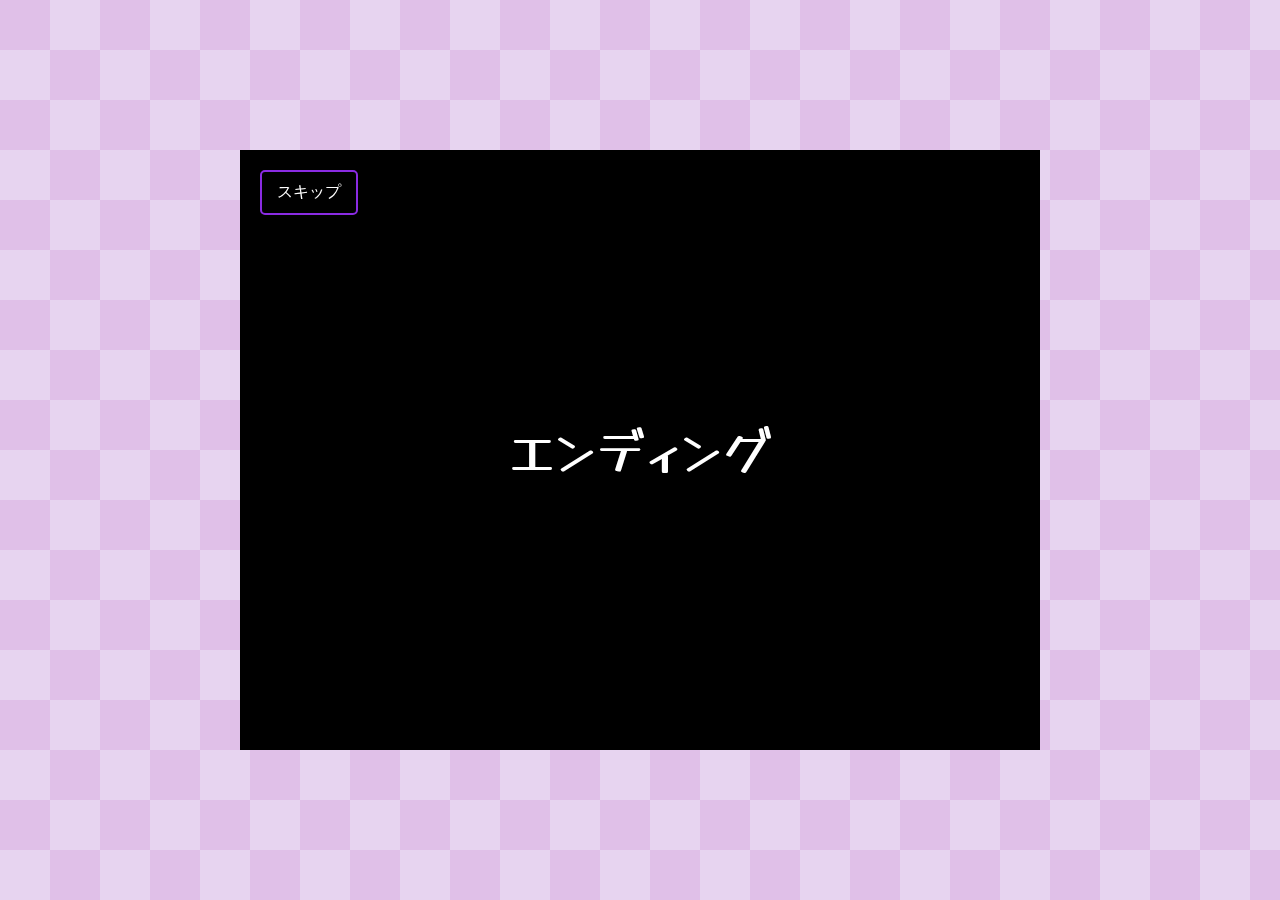
<file: end.html>
<!DOCTYPE html>
<html lang="ja">
<head>
    <meta charset="UTF-8">
     <!-- ★★★ ファビコン設定を追加 ★★★ -->
    <link rel="icon" href="favicon.ico">

    <!-- ★★★ ここまでファビコン設定を追加 ★★★ -->
    <meta name="viewport" content="width=device-width, initial-scale=1.0">
    <title>エンディング</title>
    
    <link rel="stylesheet" href="shooting.css">
    
    <link rel="preconnect" href="https://fonts.googleapis.com">
    <link rel="preconnect" href="https://fonts.gstatic" crossorigin>
    <link href="https://fonts.googleapis.com/css2?family=M+PLUS+Rounded+1c:wght@400;700&family=Yusei+Magic&display=swap" rel="stylesheet">
    <style>
        /* bodyの背景を格子模様にする */
        body {
            background-image: repeating-conic-gradient(#E7D4F0 0% 25%, #E0C0E8 0% 50%);
            background-size: 100px 100px;
        }

        #videoContainer {
            display: block !important;
        }

        /* クリア画面のテキストとボタンを中央に配置するためのコンテナ */
        #clearScreenContainer {
            display: none; /* JSで表示を切り替える */
            position: absolute;
            top: 50%;
            left: 50%;
            transform: translate(-50%, -50%);
            width: 100%;
            text-align: center;
        }

        /* パーティクル用キャンバスは shooting.css のスタイルをそのまま使う */
      
            /* shooting.css のスタイルが適用される */
        
        
        #clearScreenContainer h1, 
        #clearScreenContainer p {
            color: white;
            position: relative;
            z-index: 2; /* パーティクルより手前 */
        }

        #clearScreenContainer h1 {
            font-family: 'Yusei Magic', sans-serif;
            font-size: 48px;
            text-shadow: 2px 2px 4px rgba(0,0,0,0.5);
            margin-bottom: 10px;
        }

        #clearScreenContainer p {
            font-family: 'M PLUS Rounded 1c', sans-serif;
            font-size: 30px;
            margin-top: 0;
            margin-bottom: 40px;
        }
        
        #startMessage {
            position: absolute;
            top: 50%;
            left: 50%;
            transform: translate(-50%, -50%);
            color: white;
            font-size: 48px;
            font-family: 'Yusei Magic', sans-serif;
            text-shadow: 2px 2px 8px black;
            cursor: pointer;
            z-index: 10;
        }

        #skipButton {
            position: absolute;
            top: 20px;
            left: 20px;
            right: auto;
            bottom: auto;
            z-index: 20;
        }
    </style>
</head>
<body>
    <!-- ビデオ再生用コンテナ（shooting.cssのスタイルで中央配置される） -->
    <div id="videoContainer">
        <video id="endingVideo" src="video/video4.mp4" width="800" height="600"></video>
        <div id="startMessage">エンディング</div>
        <button id="skipButton" class="sound-toggle-button">スキップ</button>
    </div>

    <!-- パーティクル用キャンバス（shooting.cssのスタイルで中央配置される） -->
    <canvas id="particleCanvas" width="800" height="600" style="display: none;"></canvas>

    <!-- テキストとボタン用のコンテナ -->
    <div id="clearScreenContainer">
        <h1>ゲームクリア！</h1>
        <p>Congratulations!</p>
        <button id="backToTitleButton" class="game-button">タイトルへもどる</button>
    </div>

    <script src="end.js"></script>
</body>
</html>
</file>
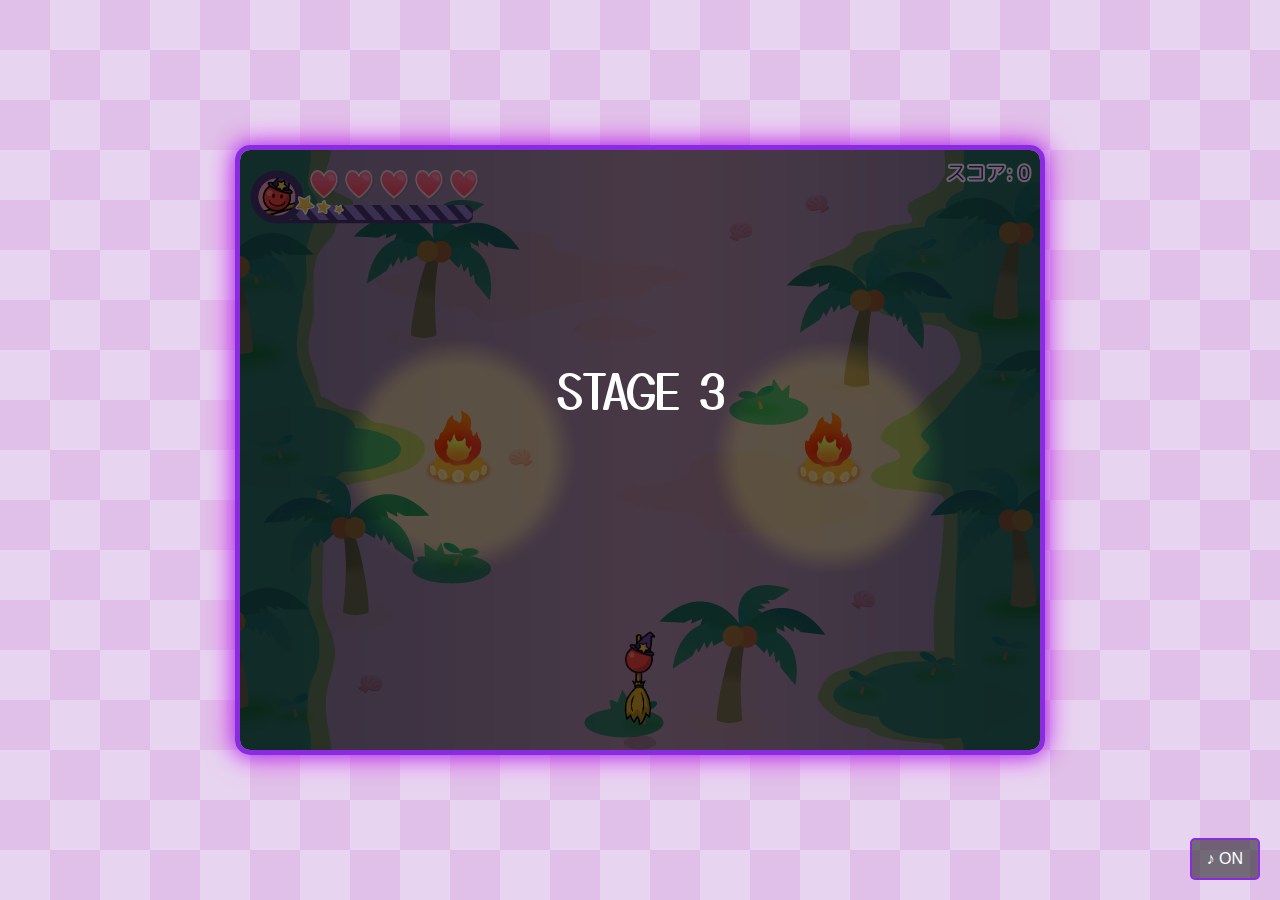
<file: shooting3.html>
<!DOCTYPE html>
<html lang="ja">
<head>
    <meta charset="UTF-8">
     <!-- ★★★ ファビコン設定を追加 ★★★ -->
    <link rel="icon" href="favicon.ico">

    <!-- ★★★ ここまでファビコン設定を追加 ★★★ -->
    <meta name="viewport" content="width=device-width, initial-scale=1.0">
    <title>まほうつかい まいまい - ステージ3</title>
    <link rel="stylesheet" href="shooting.css"> 
    <link rel="preconnect" href="https://fonts.googleapis.com">
    <link rel="preconnect" href="https://fonts.gstatic.com" crossorigin>
    <link href="https://fonts.googleapis.com/css2?family=M+PLUS+Rounded+1c:wght@400;700&family=Yusei+Magic&display=swap" rel="stylesheet">
</head>
<body>
    <canvas id="gameCanvas" width="800" height="600"></canvas>

    <!-- ★★★ ここから追加 ★★★ -->
    <div id="videoContainer" style="display: none; position: absolute; top: 50%; left: 50%; transform: translate(-50%, -50%); z-index: 100;">
        <video id="stage4IntroVideo" src="video/video2.mp4" width="800" height="600" muted playsinline></video>
        <button id="skipButton" class="sound-toggle-button" style="top: 20px; left: 20px; right: auto; bottom: auto;">スキップ</button>
    </div>
    <!-- ★★★ ここまで追加 ★★★ -->

    <button id="soundToggleButton" class="sound-toggle-button">♪ ON</button>

    <div id="clearScreenButtons">
        <button id="retryButton" class="game-button">もう一度プレイする</button>
        <!-- ★★★ ここから追加 ★★★ -->
        <button id="nextStageButton" class="game-button">ステージ4へ</button>
        <!-- ★★★ ここまで追加 ★★★ -->
    </div>

    <script src="shooting3.js"></script>
</body>
</html>
</file>
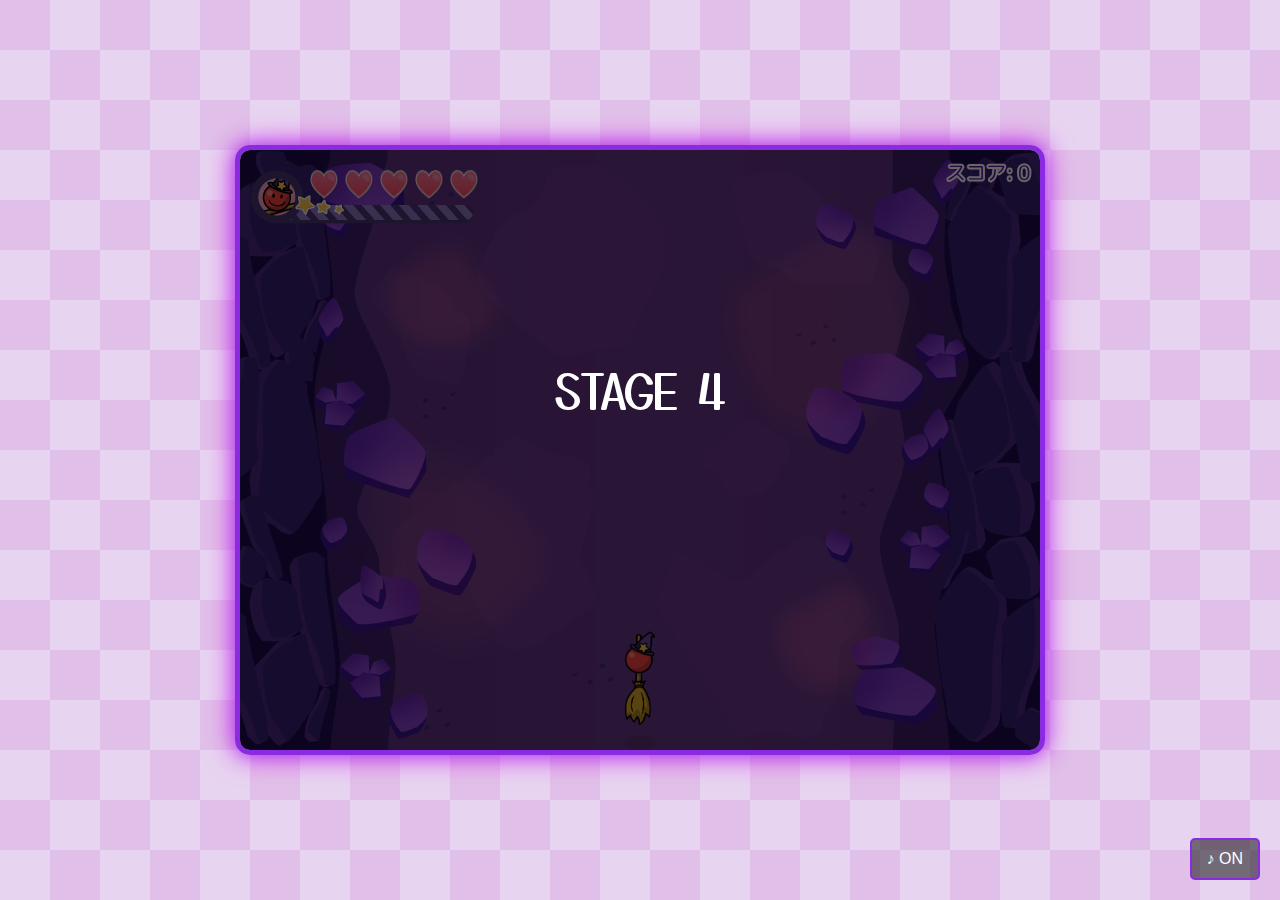
<file: shooting4.html>
<!DOCTYPE html>
<html lang="ja">
<head>
    <meta charset="UTF-8">
     <!-- ★★★ ファビコン設定を追加 ★★★ -->
    <link rel="icon" href="favicon.ico">

    <!-- ★★★ ここまでファビコン設定を追加 ★★★ -->
    <meta name="viewport" content="width=device-width, initial-scale=1.0">
    <title>まほうつかい まいまい - ステージ4</title>
    <link rel="stylesheet" href="shooting.css"> 
    <link rel="preconnect" href="https://fonts.googleapis.com">
    <link rel="preconnect" href="https://fonts.gstatic.com" crossorigin>
    <link href="https://fonts.googleapis.com/css2?family=M+PLUS+Rounded+1c:wght@400;700&family=Yusei+Magic&display=swap" rel="stylesheet">
</head>
<body>
    <canvas id="gameCanvas" width="800" height="600"></canvas>

    <!-- ★★★ ここから追加 ★★★ -->
    <div id="videoContainer" style="display: none; position: absolute; top: 50%; left: 50%; transform: translate(-50%, -50%); z-index: 100;">
        <video id="finalStageIntroVideo" src="video/video3.mp4" width="800" height="600" muted playsinline></video>
        <button id="skipButton" class="sound-toggle-button" style="top: 20px; left: 20px; right: auto; bottom: auto;">スキップ</button>
    </div>
    <!-- ★★★ ここまで追加 ★★★ -->

    <button id="soundToggleButton" class="sound-toggle-button">♪ ON</button>

    <div id="clearScreenButtons">
        <button id="retryButton" class="game-button">もう一度プレイする</button>
        <!-- ★★★ ここから追加 ★★★ -->
        <button id="nextStageButton" class="game-button">最終ステージへ</button>
        <!-- ★★★ ここまで追加 ★★★ -->
    </div>

    <script src="shooting4.js"></script>
</body>
</html>
</file>
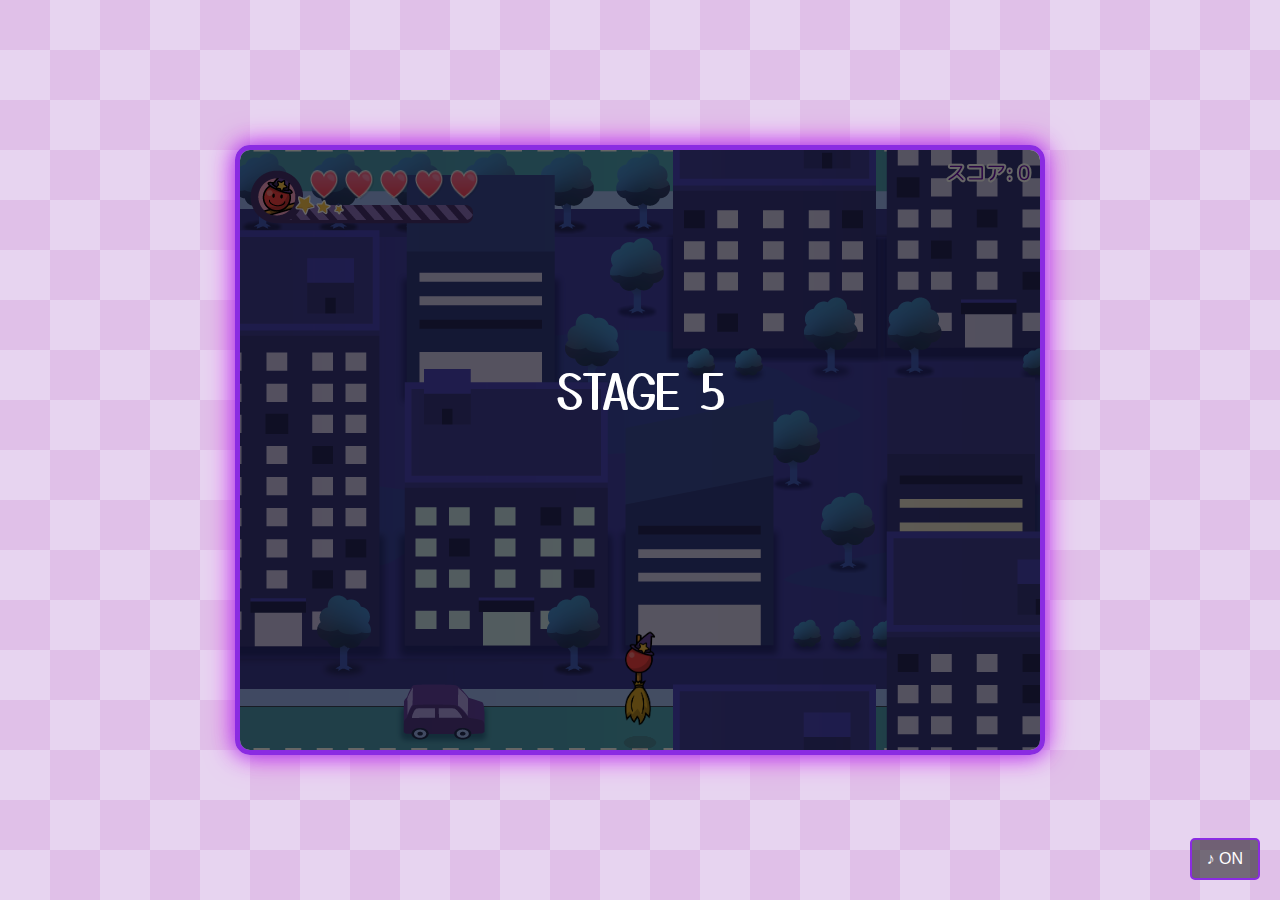
<file: shooting5.html>
<!DOCTYPE html>
<html lang="ja">
<head>
    <meta charset="UTF-8">
    <meta name="viewport" content="width=device-width, initial-scale=1.0">
    <title>まほうつかいまいまい - ステージ5</title>
    
    <!-- ★★★ ファビコン設定を追加 ★★★ -->
    <link rel="icon" href="favicon.ico">

    <link rel="stylesheet" href="shooting.css"> 
    <link rel="preconnect" href="https://fonts.googleapis.com">
    <link rel="preconnect" href="https://fonts.gstatic.com" crossorigin>
    <link href="https://fonts.googleapis.com/css2?family=M+PLUS+Rounded+1c:wght@400;700&family=Yusei+Magic&display=swap" rel="stylesheet">
</head>
<body>
    <canvas id="gameCanvas" width="800" height="600"></canvas>

    <button id="soundToggleButton" class="sound-toggle-button">♪ ON</button>

    <div id="clearScreenButtons">
        <button id="retryButton" class="game-button">もう一度プレイする</button>
    </div>

    <script src="shooting5.js"></script>
</body>
</html>
</file>
<file: shooting.css>
body { margin: 0; overflow: hidden; background-image: repeating-conic-gradient(#E7D4F0 0% 25%, #E0C0E8 0% 50%); background-size: 100px 100px; color: white; font-family: sans-serif; height: 100vh; }
canvas {
    position: absolute;
    top: 50%;
    left: 50%;
    transform: translate(-50%, -50%);
    border: 5px solid #8A2BE2; /* アメジスト色 */
    border-radius: 15px; /* 角を少し丸く */
    box-shadow: 0 0 20px rgba(138, 43, 226, 0.8), 0 0 30px rgba(255, 0, 255, 0.6); /* 紫とピンクの光 */
    cursor: pointer; /* クリック可能なことを示す */
}

#videoContainer {
    display: none; /* 初期状態は非表示 */
    position: absolute; /* 絶対配置に変更 */
    top: 50%; /* 垂直方向中央 */
    left: 50%; /* 水平方向中央 */
    transform: translate(-50%, -50%); /* 要素の中心を基準に中央寄せ */
    width: 800px;
    height: 600px;
}

.sound-toggle-button {
    position: absolute;
    bottom: 20px; /* 下からの位置 */
    right: 20px;
    background-color: rgba(0, 0, 0, 0.5);
    color: white;
    border: 2px solid #8A2BE2;
    border-radius: 5px;
    padding: 10px 15px;
    font-size: 16px;
    cursor: pointer;
    z-index: 1000; /* 他の要素より手前に表示 */
    transition: background-color 0.3s ease;
  /* ★★★ ここから追加 ★★★ */
    /* gameStateに関わらず常に表示されるようにする */
    display: block !important; 
}

#skipButton {
    top: 20px;
    left: 20px;
    right: auto;
    bottom: auto;
}

.sound-toggle-button:hover {
    background-color: rgba(0, 0, 0, 0.7);
}

/* ゲーム内ボタンのスタイル */
.game-button {
    background-color: #9370DB; /* 薄い紫色 */
    color: white;
    border: 3px solid #6A5ACD; /* 濃い紫色 */
    border-radius: 15px;
    padding: 15px 30px;
    font-size: 24px;
    font-family: "M PLUS Rounded 1c", sans-serif;
    cursor: pointer;
    transition: background-color 0.3s ease, transform 0.1s ease;
    display: block; /* ブロック要素にして縦に並べる */
    margin: 0 auto; /* 中央揃え */
    text-align: center;
    width: 300px; /* 幅を固定 */
    box-sizing: border-box; /* paddingとborderをwidthに含める */
}

.game-button:hover {
    background-color: #8A2BE2; /* ホバーで少し濃い紫色 */
    transform: translateY(-2px); /* 少し浮き上がる */
}

.game-button:active {
    background-color: #6A5ACD; /* クリックでさらに濃い紫色 */
    transform: translateY(0); /* 押し込まれる */
}

/* クリア画面のボタンコンテナ */
#clearScreenButtons {
    display: none; /* 初期状態は非表示 */
    position: absolute;
    top: 55%; /* ボタン全体を上に移動 */
    left: 50%;
    transform: translate(-50%, 0%); /* 上端を基準に配置 */
    text-align: center;
    z-index: 10;
}

#clearScreenButtons button:first-child {
    margin-bottom: 20px; /* 最初のボタンの下に余白 */
}
</file>
